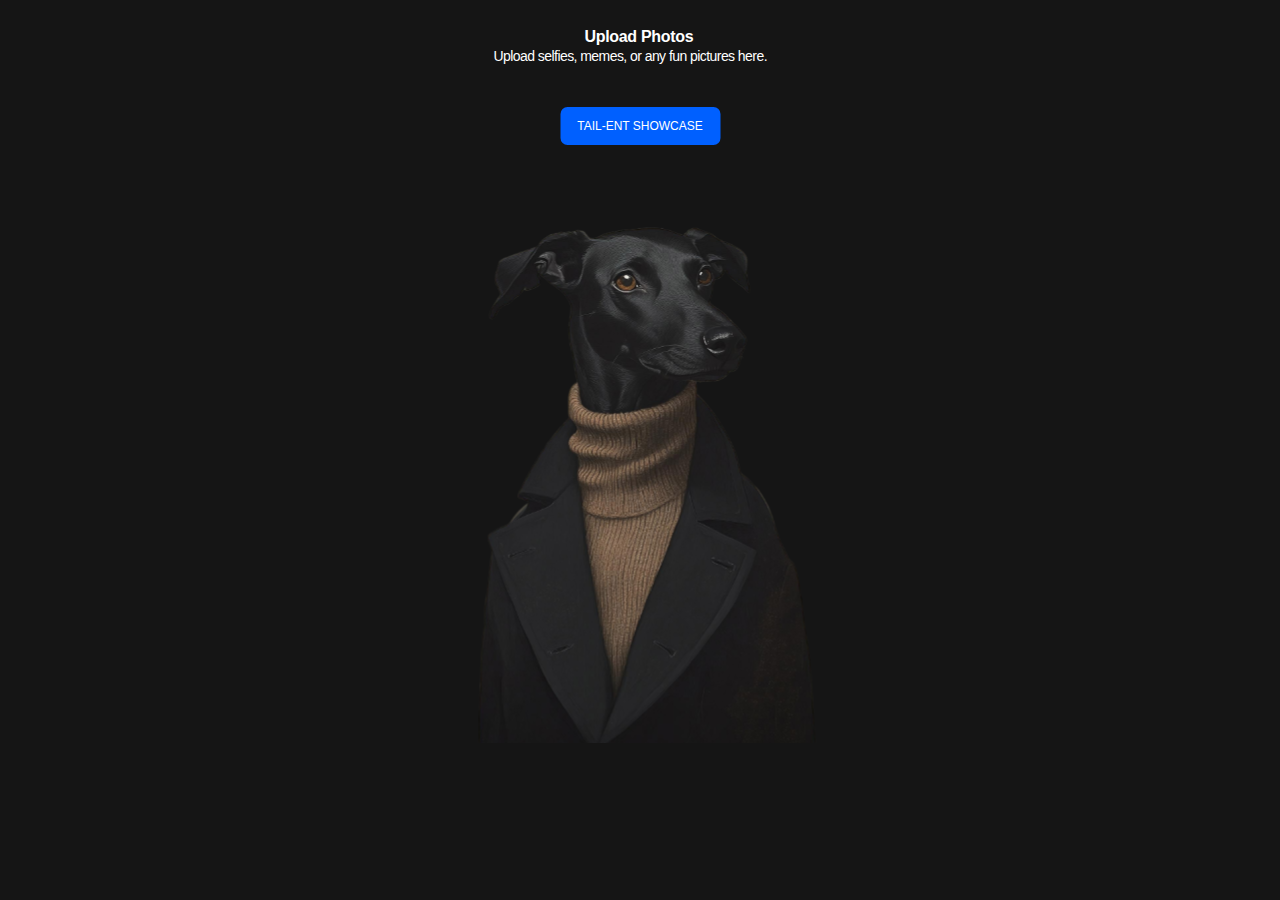
<file: services/frontend/index.html>
<!doctype html>
<html lang="en">
<head>
    <meta charset="UTF-8">
    <meta name="viewport"
          content="width=device-width, user-scalable=no, initial-scale=1.0, maximum-scale=1.0, minimum-scale=1.0">
    <meta http-equiv="X-UA-Compatible" content="ie=edge">
    <title>Image Hosting</title>
    <link rel="stylesheet" href="css/index.css">
    <script src="js/index.js" defer></script>
</head>
<body>
<div class="page-container">
<header class="header-container">
    <h1 class="header-title">Upload Photos</h1>
    <p class="header-subtitle">Upload selfies, memes, or any fun pictures here.</p>
</header>
<div class="image-container">
    <button class="index-button index-button-text">Tail-ent Showcase</button>
    <div class="image" id="image"></div>
</div>
</div>
</body>
</html>
</file>
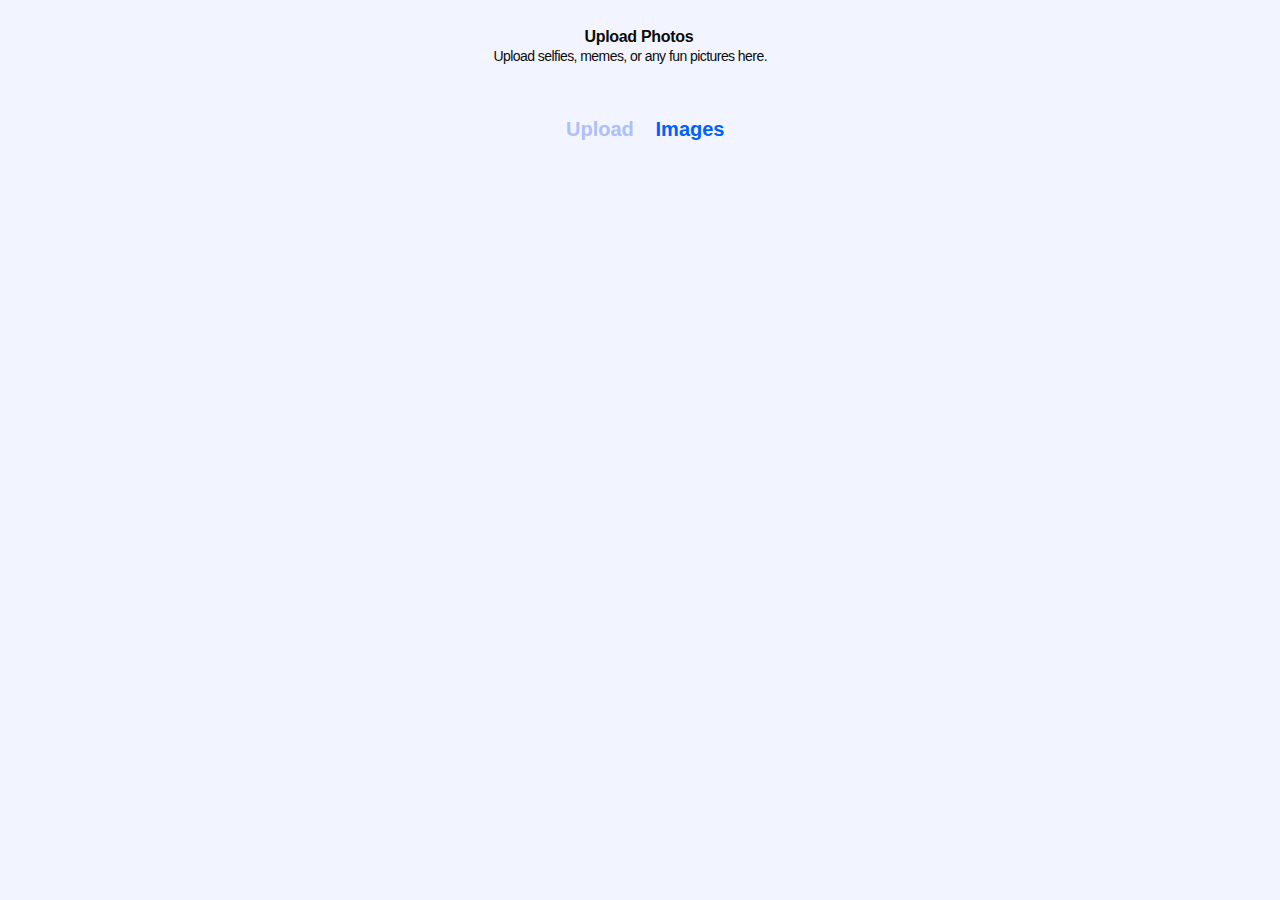
<file: services/frontend/images.html>
<!DOCTYPE html>
<html lang="en">
<head>
    <meta charset="UTF-8">
    <meta name="viewport"
          content="width=device-width, user-scalable=no, initial-scale=1.0, maximum-scale=1.0, minimum-scale=1.0">
    <meta http-equiv="X-UA-Compatible" content="ie=edge">
    <title>Images</title>
    <link rel="stylesheet" href="css/images.css">
    <script src="js/images.js" defer></script>
</head>
<body>
<div class="page-container">
    <header class="header-container">
        <h1 class="header-title">Upload Photos</h1>
        <p class="header-subtitle">Upload selfies, memes, or any fun pictures here.</p>
    </header>
    <div class="toggle-tab">
        <button class="upload-pictures-button">Upload</button>
        <button class="uploaded-images-button">Images</button>
    </div>
    <table class="hidden-table">
        <tr class="table-headers">
            <td id="name-column-header">Name</td>
            <td id="url-column-header">URL</td>
            <td id="delete-column-header">Delete</td>
        </tr>
        <tr class="image-table-row">
            <td class="images-name-column"><span class="image-icon">
                <svg width="16" height="16" viewBox="0 0 16 16" fill="none" xmlns="http://www.w3.org/2000/svg">
                <path d="M15 0H1C0.4 0 0 0.4 0 1V15C0 15.6 0.4 16 1 16H15C15.6 16 16 15.6 16 15V1C16 0.4 15.6 0 15 0ZM6 4C6.6 4 7 4.4 7 5C7 5.6 6.6 6 6 6C5.4 6 5 5.6 5 5C5 4.4 5.4 4 6 4ZM3 12L5 8L7 10L10 6L13 12H3Z" fill="#0060FF"/>
                </svg></span>
                <span class="uploaded-image-name">Cat.png</span></td>
            <td class="images-url-column"><span class="uploaded-image-url">https://sharefile.xyz/file.jpg</span></td>
            <td class="images-delete-column"><span class="delete-icon">
                <svg width="100" height="30" viewBox="0 0 100 30" fill="none" xmlns="http://www.w3.org/2000/svg">
                    <circle opacity="0.05" cx="15" cy="15" r="15" fill="#FF0000"/>
                    <path fill-rule="evenodd" clip-rule="evenodd" d="M18.8356 11.6575C19.0345 11.6575 19.2 11.8226 19.2 12.0327V12.2269C19.2 12.4318 19.0345 12.602 18.8356 12.602H10.3649C10.1655 12.602 10 12.4318 10 12.2269V12.0327C10 11.8226 10.1655 11.6575 10.3649 11.6575H11.8551C12.1578 11.6575 12.4213 11.4423 12.4894 11.1387L12.5674 10.7902C12.6887 10.3154 13.0879 10 13.5447 10H15.6553C16.1072 10 16.5108 10.3154 16.6276 10.7651L16.7111 11.1382C16.7787 11.4423 17.0422 11.6575 17.3454 11.6575H18.8356ZM18.0785 18.7575C18.2341 17.3075 18.5065 13.8626 18.5065 13.8279C18.5164 13.7226 18.4821 13.6229 18.414 13.5427C18.341 13.4675 18.2485 13.4231 18.1466 13.4231H11.0572C10.9548 13.4231 10.8574 13.4675 10.7898 13.5427C10.7212 13.6229 10.6874 13.7226 10.6924 13.8279C10.6933 13.8342 10.703 13.9556 10.7194 14.1585C10.792 15.0597 10.9942 17.5697 11.1248 18.7575C11.2173 19.6325 11.7914 20.1824 12.623 20.2024C13.2648 20.2172 13.9259 20.2223 14.6019 20.2223C15.2387 20.2223 15.8854 20.2172 16.547 20.2024C17.4074 20.1876 17.9811 19.6473 18.0785 18.7575Z" fill="#FF0000"/>
                </svg></span>
            </td>
        </tr>
    </table>
</div>
</body>
</html>
</file>
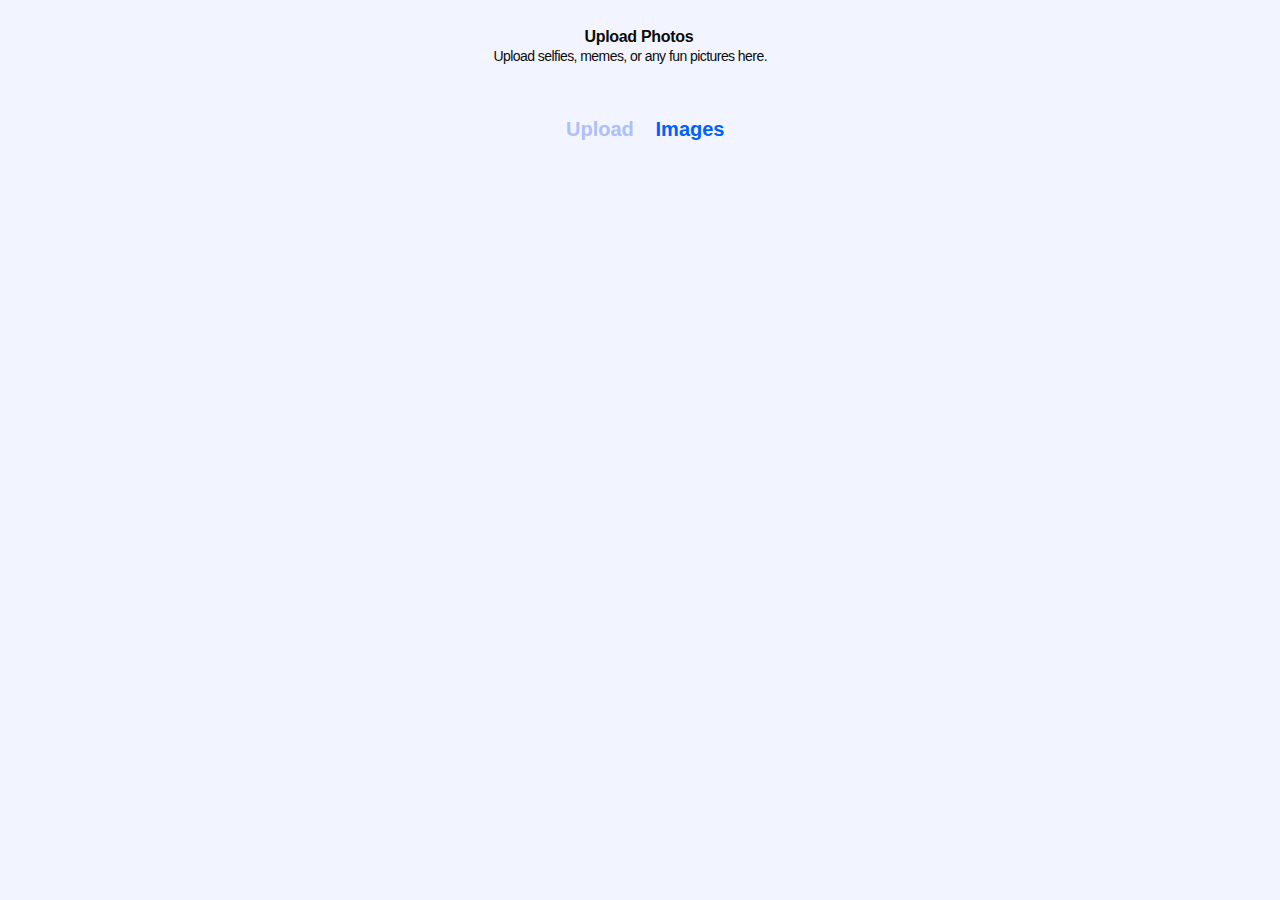
<file: src/html/images.html>
<!DOCTYPE html>
<html lang="en">
<head>
    <meta charset="UTF-8">
    <meta name="viewport"
          content="width=device-width, user-scalable=no, initial-scale=1.0, maximum-scale=1.0, minimum-scale=1.0">
    <meta http-equiv="X-UA-Compatible" content="ie=edge">
    <title>Images</title>
    <link rel="stylesheet" href="../css/images.css">
    <script src="../js/images.js" defer></script>
</head>
<body>
<div class="page-container">
    <header class="header-container">
        <h1 class="header-title">Upload Photos</h1>
        <p class="header-subtitle">Upload selfies, memes, or any fun pictures here.</p>
    </header>
    <div class="toggle-tab">
        <button class="upload-pictures-button">Upload</button>
        <button class="uploaded-images-button">Images</button>
    </div>
    <table class="hidden-table">
        <tr class="table-headers">
            <td id="name-column-header">Name</td>
            <td id="url-column-header">URL</td>
            <td id="delete-column-header">Delete</td>
        </tr>
        <tr class="image-table-row">
            <td class="images-name-column"><span class="image-icon">
                <svg width="16" height="16" viewBox="0 0 16 16" fill="none" xmlns="http://www.w3.org/2000/svg">
                <path d="M15 0H1C0.4 0 0 0.4 0 1V15C0 15.6 0.4 16 1 16H15C15.6 16 16 15.6 16 15V1C16 0.4 15.6 0 15 0ZM6 4C6.6 4 7 4.4 7 5C7 5.6 6.6 6 6 6C5.4 6 5 5.6 5 5C5 4.4 5.4 4 6 4ZM3 12L5 8L7 10L10 6L13 12H3Z" fill="#0060FF"/>
                </svg></span>
                <span class="uploaded-image-name">Cat.png</span></td>
            <td class="images-url-column"><span class="uploaded-image-url">https://sharefile.xyz/file.jpg</span></td>
            <td class="images-delete-column"><span class="delete-icon">
                <svg width="100" height="30" viewBox="0 0 100 30" fill="none" xmlns="http://www.w3.org/2000/svg">
                    <circle opacity="0.05" cx="15" cy="15" r="15" fill="#FF0000"/>
                    <path fill-rule="evenodd" clip-rule="evenodd" d="M18.8356 11.6575C19.0345 11.6575 19.2 11.8226 19.2 12.0327V12.2269C19.2 12.4318 19.0345 12.602 18.8356 12.602H10.3649C10.1655 12.602 10 12.4318 10 12.2269V12.0327C10 11.8226 10.1655 11.6575 10.3649 11.6575H11.8551C12.1578 11.6575 12.4213 11.4423 12.4894 11.1387L12.5674 10.7902C12.6887 10.3154 13.0879 10 13.5447 10H15.6553C16.1072 10 16.5108 10.3154 16.6276 10.7651L16.7111 11.1382C16.7787 11.4423 17.0422 11.6575 17.3454 11.6575H18.8356ZM18.0785 18.7575C18.2341 17.3075 18.5065 13.8626 18.5065 13.8279C18.5164 13.7226 18.4821 13.6229 18.414 13.5427C18.341 13.4675 18.2485 13.4231 18.1466 13.4231H11.0572C10.9548 13.4231 10.8574 13.4675 10.7898 13.5427C10.7212 13.6229 10.6874 13.7226 10.6924 13.8279C10.6933 13.8342 10.703 13.9556 10.7194 14.1585C10.792 15.0597 10.9942 17.5697 11.1248 18.7575C11.2173 19.6325 11.7914 20.1824 12.623 20.2024C13.2648 20.2172 13.9259 20.2223 14.6019 20.2223C15.2387 20.2223 15.8854 20.2172 16.547 20.2024C17.4074 20.1876 17.9811 19.6473 18.0785 18.7575Z" fill="#FF0000"/>
                </svg></span>
            </td>
        </tr>
    </table>
</div>
</body>
</html>
</file>
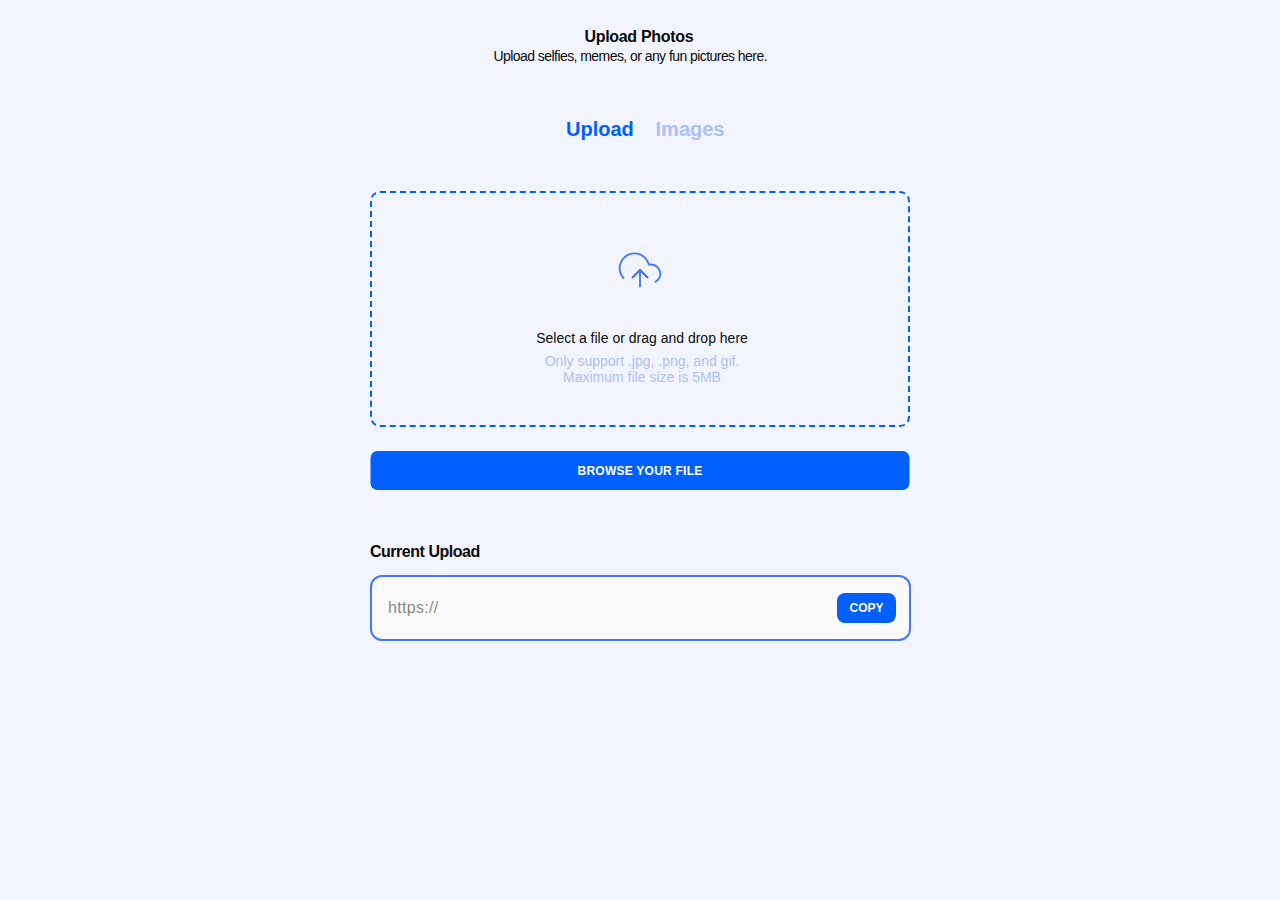
<file: src/html/upload.html>
<!DOCTYPE html>
<html lang="en">
<head>
    <meta charset="UTF-8">
    <meta name="viewport"
          content="width=device-width, user-scalable=no, initial-scale=1.0, maximum-scale=1.0, minimum-scale=1.0">
    <meta http-equiv="X-UA-Compatible" content="ie=edge">
    <title>Upload</title>
    <link rel="stylesheet" href="../css/upload.css">
    <script src="../js/upload.js" defer></script>
</head>
<body>
<div class="page-container">
  <header class="header-container">
    <h1 class="header-title">Upload Photos</h1>
    <p class="header-subtitle">Upload selfies, memes, or any fun pictures here.</p>
  </header>
  <div class="toggle-tab">
      <button class="upload-pictures-button">Upload</button>
      <button class="uploaded-images-button">Images</button>
  </div>
  <div class="upload-pad">
      <div class="cloud-picture-container">
          <svg class="cloud-picture" width="47" height="39" viewBox="0 0 47 39" fill="none" xmlns="http://www.w3.org/2000/svg">
              <path d="M31.5 27.5L23.5 19.5L15.5 27.5" stroke="#4676FB" stroke-width="2" stroke-linecap="round" stroke-linejoin="round"/>
              <path d="M23.5 19.5V37.5" stroke="#4676FB" stroke-width="2" stroke-linecap="round" stroke-linejoin="round"/>
              <path d="M40.2799 32.28C42.2306 31.2165 43.7716 29.5338 44.6597 27.4973C45.5477 25.4607 45.7323 23.1865 45.1843 21.0334C44.6363 18.8803 43.3869 16.971 41.6333 15.6069C39.8796 14.2428 37.7216 13.5015 35.4999 13.5H32.9799C32.3745 11.1585 31.2462 8.98467 29.6798 7.14199C28.1134 5.2993 26.1496 3.8357 23.9361 2.86121C21.7226 1.88673 19.317 1.42672 16.9002 1.51576C14.4833 1.60481 12.1181 2.2406 9.98227 3.37533C7.84649 4.51006 5.99574 6.1142 4.56916 8.06716C3.14259 10.0201 2.1773 12.2711 1.74588 14.6508C1.31446 17.0305 1.42813 19.4771 2.07835 21.8065C2.72856 24.136 3.8984 26.2877 5.49992 28.1" stroke="#4676FB" stroke-width="2" stroke-linecap="round" stroke-linejoin="round"/>
              <path d="M31.5 27.5L23.5 19.5L15.5 27.5" stroke="#4676FB" stroke-width="2" stroke-linecap="round" stroke-linejoin="round"/>
          </svg>
      </div>
      <div class="description-container">
          <div class="description-title">Select a file or drag and drop here</div>
          <div class="description-text">Only support .jpg, .png, and gif.</br>Maximum file size is 5MB </div>
      </div>
  </div>
    <button class="browse-button browse-button-text">Browse your file</button>
    <div class="url-container">
        <span class="url-title url-title-text">Current Upload</span>
        <div class="url-upload">
            <div class="url" contenteditable="true">https://</div>
            <button class="url-copy-button url-copy-button-text">Copy</button>
        </div>
    </div>
</div>
</body>
</html>
</file>
<file: services/frontend/css/index.css>
/* Index Page */
body {
    margin: 0;
    font-family: "Inter", sans-serif;
    background-color: #151515;
}

.page-container {
    width: 100%;
    height: 765px;
    max-width: 1440px;
    margin: 0 auto;
    position: relative;
}

.header-container {
    position: absolute;
    transform: translate(-50%);
    display: flex;
    flex-direction: column;
    align-items: center;
    gap: 2px;
    top: 30px;
    left: 50%;
    width: 293px;
    height: 37px;
}

.header-title {
    margin-top: 0;
    margin-bottom: 0;
    width: 111px;
    height: 14px;
    font-weight: 700;
    font-size: 16px;
    line-height: 14px;
    letter-spacing: -0.02em;
    color: #FFFFFF;
}

.header-subtitle {
    margin: 0;
    width: 293px;
    height: 21px;
    font-weight: 300;
    font-size: 14px;
    line-height: 150%;
    letter-spacing: -0.04em;
    color: #FFFFFF;
}

.image-container {
    position: absolute;
    transform: translate(-50%);
    display: flex;
    flex-direction: column;
    align-items: center;
    width: 1183px;
    height: 659px;
    top: 84px;
    left: 50%;
    border-radius: 22px;
    /*
    border: 1px solid #4676FB
    */
}

.index-button {
    width: 160px;
    height: 39px;
    margin-top: 23px;
    border-radius: 7px;
    padding: 12px 16px 12px 16px;
    background: #0060FF;
    border: 0;
    cursor: pointer;
}

.index-button-text {
    font-family: "Inter", sans-serif;
    font-weight: 500;
    font-size: 12px;
    line-height: 100%;
    letter-spacing: 0.0em;
    text-transform: uppercase;
    color: #FFFFFF;
}

.image {
    width: 426px;
    height: 559px;
    margin-top: 62px;
}
</file>
<file: services/frontend/css/images.css>
body {
    margin: 0;
    font-family: Inter, sans-serif;
    background-color: #F2F5FF;
}
button {
    border: none;
    font-family: Inter, sans-serif;
    cursor: pointer;
}

.page-container {
    width: 100%;
    height: 765px;
    max-width: 1440px;
    margin: 0 auto;
    position: relative;
}

.header-container {
    position: absolute;
    transform: translate(-50%);
    display: inline-flex;
    flex-direction: column;
    align-items: center;
    gap: 2px;
    top: 30px;
    left: 50%;
    width: 293px;
    height: 37px;
}

.header-title {
    margin-top: 0;
    margin-bottom: 0;
    width: 111px;
    height: 14px;
    font-weight: 700;
    font-size: 16px;
    line-height: 14px;
    letter-spacing: -0.02em;
    color: #0B0B0B;
}

.header-subtitle {
    margin: 0;
    width: 293px;
    height: 21px;
    font-weight: 300;
    font-size: 14px;
    line-height: 150%;
    letter-spacing: -0.04em;
    color: #0B0B0B;
}

.toggle-tab {
    position: absolute;
    display: inline;
    transform: translate(-50%);
    left: 50%;
    top: 117px;
    width: 160px;
    height: 24px;
    font-weight: 700;
    font-size: 20px;
    line-height: 100%;
}

.upload-pictures-button {
    position: relative;
    display: inline;
    vertical-align: middle;
    color: #ADC0F8;
    background-color: #F2F5FF;
    width: 70px;
    height: 24px;
    font-weight: 700;
    font-size: 20px;
    line-height: 100%;
    letter-spacing: 0;
}

.uploaded-images-button {
    position: relative;
    display: inline;
    vertical-align: middle;
    left: 14px;
    color: #0060FF;
    background-color: #F2F5FF;
    width: 72px;
    height: 24px;
    font-weight: 700;
    font-size: 20px;
    line-height: 100%;
    letter-spacing: 0;
}

/* Query not to show the table until any image is uploaded */

.hidden-table {
    visibility: hidden;
}

/* If at least one image is uploaded, remove the '.hidden-table' class for the table and add the following one instead*/

.table {
    position: absolute;
    transform: translate(-50%);
    display: flex;
    width: 806px;
    height: 282px;
    top: 171px;
    left: 50%;
    padding: 20px;
    border-spacing: 0 16px;
}

.table-headers {
    position: relative;
    display: inline-flex;
    width: 766px;
    height: 17px;
    justify-content: space-between;
}

#name-column-header {
    width: 134px;
    height: 17px;
    font-weight: 400;
    font-size: 14px;
    line-height: 100%;
    letter-spacing: 0;
    color: #0B0B0B;
}

#url-column-header {
    left: 216px;
    width: 100px;
    height: 17px;
    font-weight: 400;
    font-size: 14px;
    line-height: 100%;
    letter-spacing: 0;
    color: #0B0B0B;
}

.delete-column-header {
    left: 216px;
    width: 100px;
    height: 17px;
    font-weight: 400;
    font-size: 14px;
    line-height: 100%;
    letter-spacing: -0.02em;
    color: #0B0B0B;
}

/* Queries to add when image(-s) are uploaded */

.image-table-row {
    display: inline-table;
    width: 766px;
    height: 30px;
    justify-content: space-between;
    vertical-align: center;
}

.images-name-column {
    width: 315px;
    height: 19px;
    font-weight: 400;
    font-size: 14px;
    line-height: 100%;
    letter-spacing: 0;
    color: #0B0B0B;
}

.image-icon {
    position: absolute;
    width: 16px;
    height: 16px;
}

/* Adds the uploaded image name */
.uploaded-image-name {
    position: relative;
    display: inline-block;
    left: 31px;
    width: 300px;
    height: 19px;
    font-weight: 400;
    font-size: 16px;
    line-height: 100%;
    letter-spacing: 0;
    color: #0B0B0B;
    text-overflow: ellipsis;
    overflow: hidden;
}

.images-url-column {
    width: 284px;
    height: 20px;
    left: 33px;
    font-weight: 400;
    font-size: 14px;
    line-height: 100%;
    letter-spacing: 0;
    color: #0B0B0B;
}

/* Adds a unique URL generated for an uploaded image */
.uploaded-image-url {
    position: relative;
    vertical-align: super;
    display: inline-block;
    width: 284px;
    height: 20px;
    left: 30px;
    font-weight: 400;
    font-size: 14px;
    line-height: 20px;
    letter-spacing: 0;
    color: #0B0B0B;
    text-overflow: ellipsis;
    overflow: hidden;
}

.images-delete-column {
    width: 100px;
    height: 30px;
    left: 33px;
}

.delete-icon {
    position: relative;
    display: inline-block;
    left: 58px;
    width: 30px;
    height: 30px;
}
</file>
<file: src/css/images.css>
body {
    margin: 0;
    font-family: Inter, sans-serif;
    background-color: #F2F5FF;
}
button {
    border: none;
    font-family: Inter, sans-serif;
    cursor: pointer;
}

.page-container {
    width: 100%;
    height: 765px;
    max-width: 1440px;
    margin: 0 auto;
    position: relative;
}

.header-container {
    position: absolute;
    transform: translate(-50%);
    display: inline-flex;
    flex-direction: column;
    align-items: center;
    gap: 2px;
    top: 30px;
    left: 50%;
    width: 293px;
    height: 37px;
}

.header-title {
    margin-top: 0;
    margin-bottom: 0;
    width: 111px;
    height: 14px;
    font-weight: 700;
    font-size: 16px;
    line-height: 14px;
    letter-spacing: -0.02em;
    color: #0B0B0B;
}

.header-subtitle {
    margin: 0;
    width: 293px;
    height: 21px;
    font-weight: 300;
    font-size: 14px;
    line-height: 150%;
    letter-spacing: -0.04em;
    color: #0B0B0B;
}

.toggle-tab {
    position: absolute;
    display: inline;
    transform: translate(-50%);
    left: 50%;
    top: 117px;
    width: 160px;
    height: 24px;
    font-weight: 700;
    font-size: 20px;
    line-height: 100%;
}

.upload-pictures-button {
    position: relative;
    display: inline;
    vertical-align: middle;
    color: #ADC0F8;
    background-color: #F2F5FF;
    width: 70px;
    height: 24px;
    font-weight: 700;
    font-size: 20px;
    line-height: 100%;
    letter-spacing: 0;
}

.uploaded-images-button {
    position: relative;
    display: inline;
    vertical-align: middle;
    left: 14px;
    color: #0060FF;
    background-color: #F2F5FF;
    width: 72px;
    height: 24px;
    font-weight: 700;
    font-size: 20px;
    line-height: 100%;
    letter-spacing: 0;
}

/* Query not to show the table until any image is uploaded */

.hidden-table {
    visibility: hidden;
}

/* If at least one image is uploaded, remove the '.hidden-table' class for the table and add the following one instead*/

.table {
    position: absolute;
    transform: translate(-50%);
    display: flex;
    width: 806px;
    height: 282px;
    top: 171px;
    left: 50%;
    padding: 20px;
    border-spacing: 0 16px;
}

.table-headers {
    position: relative;
    display: inline-flex;
    width: 766px;
    height: 17px;
    justify-content: space-between;
}

#name-column-header {
    width: 134px;
    height: 17px;
    font-weight: 400;
    font-size: 14px;
    line-height: 100%;
    letter-spacing: 0;
    color: #0B0B0B;
}

#url-column-header {
    left: 216px;
    width: 100px;
    height: 17px;
    font-weight: 400;
    font-size: 14px;
    line-height: 100%;
    letter-spacing: 0;
    color: #0B0B0B;
}

.delete-column-header {
    left: 216px;
    width: 100px;
    height: 17px;
    font-weight: 400;
    font-size: 14px;
    line-height: 100%;
    letter-spacing: -0.02em;
    color: #0B0B0B;
}

/* Queries to add when image(-s) are uploaded */

.image-table-row {
    display: inline-table;
    width: 766px;
    height: 30px;
    justify-content: space-between;
    vertical-align: center;
}

.images-name-column {
    width: 315px;
    height: 19px;
    font-weight: 400;
    font-size: 14px;
    line-height: 100%;
    letter-spacing: 0;
    color: #0B0B0B;
}

.image-icon {
    position: absolute;
    width: 16px;
    height: 16px;
}

/* Adds the uploaded image name */
.uploaded-image-name {
    position: relative;
    display: inline-block;
    left: 31px;
    width: 300px;
    height: 19px;
    font-weight: 400;
    font-size: 16px;
    line-height: 100%;
    letter-spacing: 0;
    color: #0B0B0B;
    text-overflow: ellipsis;
    overflow: hidden;
}

.images-url-column {
    width: 284px;
    height: 20px;
    left: 33px;
    font-weight: 400;
    font-size: 14px;
    line-height: 100%;
    letter-spacing: 0;
    color: #0B0B0B;
}

/* Adds a unique URL generated for an uploaded image */
.uploaded-image-url {
    position: relative;
    vertical-align: super;
    display: inline-block;
    width: 284px;
    height: 20px;
    left: 30px;
    font-weight: 400;
    font-size: 14px;
    line-height: 20px;
    letter-spacing: 0;
    color: #0B0B0B;
    text-overflow: ellipsis;
    overflow: hidden;
}

.images-delete-column {
    width: 100px;
    height: 30px;
    left: 33px;
}

.delete-icon {
    position: relative;
    display: inline-block;
    left: 58px;
    width: 30px;
    height: 30px;
}
</file>
<file: src/css/upload.css>
body {
    margin: 0;
    font-family: Inter, sans-serif;
    background-color: #F2F5FF;
}
button {
    border: none;
    font-family: Inter, sans-serif;
    cursor: pointer;
}

.page-container {
    width: 100%;
    height: 765px;
    max-width: 1440px;
    margin: 0 auto;
    position: relative;
}

.header-container {
    position: absolute;
    transform: translate(-50%);
    display: inline-flex;
    flex-direction: column;
    align-items: center;
    gap: 2px;
    top: 30px;
    left: 50%;
    width: 293px;
    height: 37px;
}

.header-title {
    margin-top: 0;
    margin-bottom: 0;
    width: 111px;
    height: 14px;
    font-weight: 700;
    font-size: 16px;
    line-height: 14px;
    letter-spacing: -0.02em;
    color: #0B0B0B;
}

.header-subtitle {
    margin: 0;
    width: 293px;
    height: 21px;
    font-weight: 300;
    font-size: 14px;
    line-height: 150%;
    letter-spacing: -0.04em;
    color: #0B0B0B;
}

.toggle-tab {
    position: absolute;
    display: inline;
    transform: translate(-50%);
    left: 50%;
    top: 117px;
    width: 160px;
    height: 24px;
    font-weight: 700;
    font-size: 20px;
    line-height: 100%;
}

.upload-pictures-button {
    position: relative;
    display: inline;
    vertical-align: middle;
    color: #0060FF;
    background-color: #F2F5FF;
    width: 70px;
    height: 24px;

    font-weight: 700;
    font-size: 20px;
    line-height: 100%;
    letter-spacing: 0;
}

.uploaded-images-button {
    position: relative;
    display: inline;
    vertical-align: middle;
    left: 14px;
    color: #ADC0F8;
    background-color: #F2F5FF;
    width: 72px;
    height: 24px;
    font-weight: 700;
    font-size: 20px;
    line-height: 100%;
    letter-spacing: 0;
}

.upload-pad {
    position: absolute;
    display: inline;
    transform: translate(-50%);
    left: 50%;
    top: 191px;
    width: 472px;
    height: 200px;
    border-radius: 10px;
    padding: 16px 32px;
    border: 2px dashed #0060FF;
}

.cloud-picture-container {
    width: 48px;
    height: 48px;
    position: absolute;
    display: inline;
    transform: translate(-50%);
    left: 50%;
    top: 53px;
}

.cloud-picture {
    position: absolute;
    width: 44px;
    height: 36px;
    top: 6px;
    left: 2px;
    border: 2px;
}

.description-container {
    width: 270px;
    height: 63px;
    position: absolute;
    display: inline-block;
    top: 130px;
    left: 135px;
}

.description-title {
    position: relative;
    align-content: center;
    width: 270px;
    height: 29px;
    font-weight: 400;
    font-size: 14px;
    text-align: center;
    color: #0B0B0B;
}

.description-text {
    position: relative;
    align-content: center;
    width: 270px;
    height: 34px;
    font-weight: 400;
    font-size: 14px;
    text-align: center;
    color: #ADC0F8;
}

.browse-button {
    position: absolute;
    display: inline;
    transform: translate(-50%);
    left: 50%;
    width: 539px;
    height: 39px;
    background-color: #0060FF;
    top: 451px;
    border-radius: 7px;
    padding: 12px 16px;
    border: none;
}

.browse-button-text {
    color: #FFFFFF;
    font-weight: 600;
    font-size: 12px;
    text-align: center;
    text-transform: uppercase;
    line-height: 100%;
    letter-spacing: 0.02em;
}

.url-container {
    position: absolute;
    display: flex;
    transform: translate(-50%);
    left: 50%;
    width: 540px;
    height: 96px;
    top: 540px;
}

.url-title {
    position: absolute;
    top: 0;
    width: 539px;
    height: 24px;
}

.url-title-text {
    font-weight: 700;
    font-size: 16px;
    line-height: 24px;
    color: #0B0B0B;
    letter-spacing: -0.03em;
}

.url-upload {
    position: absolute;
    display: inline-flex;
    align-items: center;
    width: 505px;
    height: 30px;
    top: 35px;
    padding: 16px;
    border: 2px solid #4676FB;
    background-color: #FAFAFA;
    border-radius: 12px;
}

.url {
    position: relative;
    font-weight: 400;
    font-size: 16px;
    line-height: 20px;
    color: rgba(11, 11, 11, 0.5);
    width: 441px;
    height: 20px;
    letter-spacing: 0.02em;
}

.url-copy-button {
    position: relative;
    width: 59px;
    height: 30px;
    border: none;
    left: 8px;
    border-radius: 8px;
    background-color: #0060FF;
}

.url-copy-button-text {
    color: #FFFFFF;
    font-weight: 600;
    font-size: 12px;
    line-height: 18px;
    letter-spacing: 0;
    text-transform: uppercase;
}

/* Query for failed uploads */

.description-title-failed-upload {
    font-weight: 600;
    font-size: 14px;
    line-height: 100%;
    letter-spacing: 0;
    text-align: center;
    color: #FF0000;
    /* Upload failed */
    position: relative;
    align-content: center;
    width: 270px;
    height: 29px;
}

/* Query for successful uploads */

.url-successful-upload {
    font-weight: 400;
    line-height: 20px;
    color: #0B0B0B;
    position: relative;
    font-size: 16px;
    width: 441px;
    height: 20px;
    letter-spacing: 0.02em;
}
</file>
